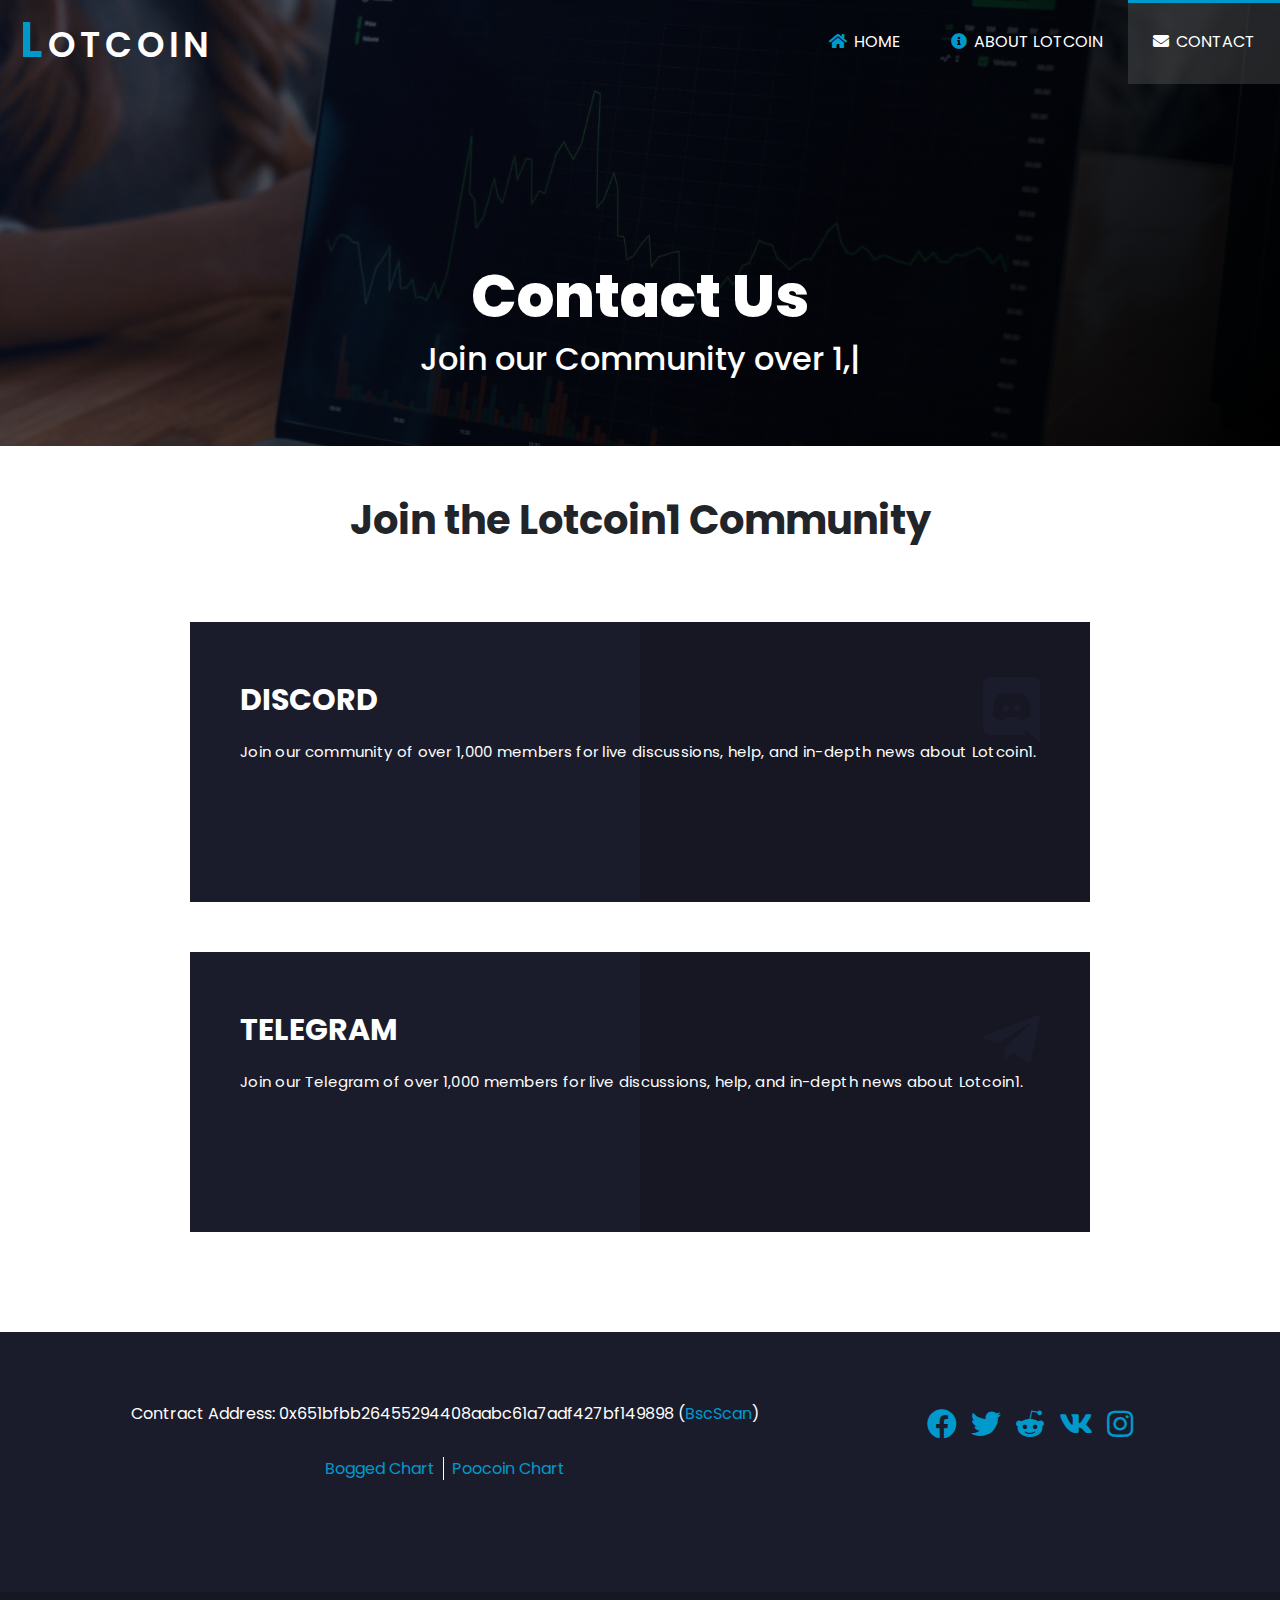
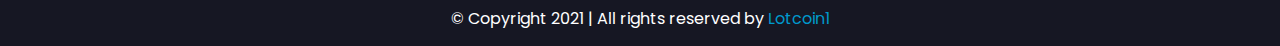
<file: contact.html>
<!DOCTYPE html>
<html lang="en">
  <head>
    <meta charset="UTF-8" />
    <meta http-equiv="X-UA-Compatible" content="IE=edge" />
    <meta name="viewport" content="width=device-width, initial-scale=1.0" />
    <link rel="shortcut icon" href="assets/image/fav.png" type="image/x-icon" />
    <title>Contact Us</title>
    <link rel="stylesheet" href="assets/css/fontawesome.min.css" />
    <link rel="stylesheet" href="assets/css/bootstrap.min.css" />
    <link rel="stylesheet" href="assets/css/main.css" />
    <link rel="stylesheet" href="assets/css/responsive.css" />
  </head>
  <body>
    <header>
      <div>
        <a class="logo" href="/"><span>L</span>otcoin</a>
      </div>
      <nav>
        <a href="/"><i class="fas fa-home"></i> HOME</a>
        <a href="about"><i class="fas fa-info-circle"></i> ABOUT LOTCOIN</a>
        <a class="active" href="contact"
          ><i class="fas fa-envelope"></i> CONTACT</a
        >
      </nav>
      <!-- For small device..... -->
      <div id="toggle"></div>
      <div id="sidebar">
        <div>
          <a href="/"><i class="fas fa-home"></i> HOME</a>
          <a href="about"><i class="fas fa-info-circle"></i> ABOUT LOTCOIN</a>
          <a class="active" href="contact"
            ><i class="fas fa-envelope"></i> CONTACT</a
          >
        </div>
      </div>
      <!-- For small device..... -->
    </header>
    <section class="main-hero">
      <h1>Contact Us</h1>
      <h2 class="main-hero-cu">
        Join our Community <span class="test"></span>
      </h2>
    </section>
    <section class="cu-content">
      <h2 class="cu-content-title">Join the Lotcoin1 Community</h2>
      <div class="social-wrapper">
        <h3>Discord</h3>
        <p>
          Join our community of over 1,000 members for live discussions, help,
          and in-depth news about Lotcoin1.
        </p>
        <a href="#">CLICK HERE</a>
        <i class="fab fa-discord"></i>
      </div>
      <div class="social-wrapper">
        <h3>Telegram</h3>
        <p>
          Join our Telegram of over 1,000 members for live discussions, help,
          and in-depth news about Lotcoin1.
        </p>
        <a href="#">CLICK HERE</a>
        <i class="fab fa-telegram-plane"></i>
      </div>
    </section>
    <footer>
      <div class="main-container">
        <div class="footer-content">
          <div class="footer-content-left">
            <p>
              Contract Address: 0x651bfbb26455294408aabc61a7adf427bf149898 (<a
                href="#"
                >BscScan</a
              >)
            </p>
            <p>
              <a class="ancore-right-border" href="#">Bogged Chart</a
              ><a href="#">Poocoin Chart</a>
            </p>
          </div>
          <div>
            <div class="social-icons">
              <a href="#"><i class="fab fa-facebook"></i></a>
              <a href="#"><i class="fab fa-twitter"></i></a>
              <a href="#"><i class="fab fa-reddit-alien"></i></a>
              <a href="#"><i class="fab fa-vk"></i></a>
              <a href="#"><i class="fab fa-instagram"></i></a>
            </div>
          </div>
        </div>
      </div>
      <div class="footer-bottom">
        © Copyright 2021 | All rights reserved by
        <a href="#">Lotcoin1</a>
      </div>
    </footer>

    <script src="assets/js/typed.min.js"></script>
    <script src="https://code.jquery.com/jquery-2.2.4.min.js"></script>
    <script src="assets/js/bootstrap.min.js"></script>
    <script src="assets/js/app.js"></script>
    <script>
      var options = {
        strings: [
          " over 1,000 strong ",
          " to learn more about us ",
          " for free help ",
          " general chat ",
        ],
        typeSpeed: 70,
        backSpeed: 40,
        backDelay: 1500,
        loop: true,
      };
      var typed = new Typed(".test", options);
    </script>
    <script>
      $(window).load(function () {
        $(".pre-loader").fadeOut();
      });
    </script>
  </body>
</html>
</file>
<file: assets/css/main.css>
@import url("https://fonts.googleapis.com/css2?family=Poppins:wght@100;200;300;400;500;600;700;800&display=swap");

:root {
  --accentColor: #09c;
  --primaryColor: #1b1c2b;
  --secondaryColor: #161723;
  --bg-color: #2b2e33;
  --color-primary: #827ae0;
  --shadow-outer: -3px -3px 15px 1px rgba(255, 255, 255, 0.12),
    3px 3px 15px 1px rgba(0, 0, 0, 0.55);
  --shadow-inner: inset 3px 3px 8px 1px rgba(0, 0, 0, 0.5),
    inset -2px -2px 8px 1px rgba(255, 255, 255, 0.13);
}

* {
  margin: 0;
  padding: 0;
  box-sizing: border-box;
  font-family: "Poppins", sans-serif;
}
html {
  -ms-overflow-style: none;
  scrollbar-width: none;
  scroll-behavior: smooth;
}
body {
  overflow-x: hidden !important;
}
a {
  text-decoration: none;
  color: #222;
}
.main-container {
  max-width: 1200px;
  margin: 0 auto;
  padding: 0 15px;
}
.main-hero h1 {
  font-size: 60px;
  font-weight: 800;
}
.main-hero {
  background: linear-gradient(125deg, #1016357c, #000000),
    url(../image/hero.jpg);
  color: #fff;
  padding: 260px 0 60px;
  text-align: center;
  background-position: center;
  background-repeat: no-repeat;
  background-size: cover;
}

/* Hero section start */
.home-hero {
  background: linear-gradient(to right, #212e6844, #000000),
    url(../image/home-hero.jpg) left center no-repeat;
  background-size: cover;
  color: white;
  padding: 250px 0;
  text-align: center;
  position: relative;
  z-index: 1;
}
.home-hero h1 {
  font-size: 75px;
  font-weight: 700;
}
.home-hero h1 span {
  color: var(--accentColor);
  text-transform: uppercase;
}
.home-hero h2 {
  font-size: 65px;
  text-transform: uppercase;
}

.home-hero-bottom {
  background: linear-gradient(to bottom, rgba(0, 0, 0, 0), var(--primaryColor));
  height: 400px;
  width: 100%;
  position: absolute;
  bottom: 0;
  left: 0;
  right: 0;
  z-index: -1;
}

.home-hero-address {
  background-color: var(--primaryColor);
  padding: 40px 0;
  text-align: center;
  color: #fff;
}
.home-hero-address a {
  color: var(--accentColor);
}
/* Hero section end */

/* Listed on start */
.listed-on {
  text-align: center;
  padding: 100px 0 50px;
}
.listed-on-imgs {
  display: grid;
  width: 460px;
  margin: 0 auto;
  grid-template-columns: 1fr 1fr;
  grid-column-gap: 50px;
}
.listed-on-imgs img {
  width: 100%;
}
.listed-on h3 {
  padding-bottom: 20px;
  font-weight: 500;
}
.listed-on-imgs a {
  transition: 0.3s;
}
.listed-on-imgs a:hover {
  transform: scale(1.07);
}
.listed-on-imgs a:active {
  transform: scale(0.8);
}
/* Listed on end */

/* Counting start */
.shape-divider {
  margin-bottom: -4px;
}
.counting {
  padding: 50px 0;
  background-color: #161723;
  color: white;
}

.counting .main-container {
  display: grid;
  grid-template-columns: 1fr 1fr;
  text-align: center;
}
.counting .main-container img {
  width: 100px;
  transition: 0.7s;
}
.counter1.active img {
  animation: rotateimg 1s 1;
}
.counter2.active img {
  animation: rotateimg 1s 1;
}
@keyframes rotateimg {
  50% {
    transform: scale(1.6, 1.6) rotateY(180deg);
  }
  100% {
    transform: scale(1, 1) rotateY(360deg);
  }
}
.counting .main-container h3 {
  font-size: 75px;
  font-weight: 300;
  padding-top: 30px;
}
.counting .main-container h4 {
  font-weight: 400;
  font-size: 26px;
}
/* Counting end */

/* Home welcome start */
.home-welcome {
  text-align: center;
  padding: 120px 0;
  font-size: 40px;
  background: #f2f2f2;
}
.home-welcome h3 {
  font-weight: 500;
  color: #161723;
  font-size: 45px;
}
/* Home welcome end */

/*  ***********************************************
****************************** Home page css end ******************************
******************************************* */

/*  ***********************************************
****************************** About page css start ******************************
******************************************* */

/* Audit report start */
.audit-report {
  text-align: center;
  padding: 100px 0;
}
.audit-report h4 {
  margin-bottom: 20px;
}

.audit-btn {
  border-radius: 4px;
  background-color: var(--accentColor);
  border: none;
  color: white;
  text-align: center;
  font-size: 20px;
  padding: 15px 20px;
  width: 220px;
  font-weight: 600;
  transition: all 0.5s;
  cursor: pointer;
  box-shadow: 0 0 10px #ddd;
}

.audit-btn span {
  cursor: pointer;
  display: inline-block;
  position: relative;
  transition: 0.5s;
}

.audit-btn span:after {
  content: "\00bb";
  position: absolute;
  opacity: 0;
  top: 0;
  right: -20px;
  transition: 0.5s;
}

.audit-btn:hover span {
  padding-right: 25px;
}

.audit-btn:hover span:after {
  opacity: 1;
  right: 0;
}
/* Audit report end */

/* Accordion start */
.au-faq {
  background-color: #161723;
  padding: 100px 0;
  margin-bottom: 50px;
}
.au-faq h3 {
  color: white;
  text-align: center;
  padding-bottom: 50px;
}
.au-faq-accordion {
  display: grid;
  grid-template-columns: 1fr 1fr;
  grid-column-gap: 30px;
}
.accordion-item {
  margin-bottom: 20px;
}
.accordion-button {
  padding: 14px;
  font-weight: 500;
}
.accordion-button:focus,
.accordion-button:hover {
  border: none;
  outline: none;
  box-shadow: none;
}
.accordion-button:not(.collapsed) {
  color: inherit !important;
  background-color: #fff !important;
}
/* Accordion end  */

/* abt content start */
.first-abt-content,
.second-abt-content {
  padding: 150px 0;
}
.second-abt-content {
  background-color: var(--primaryColor);
  direction: rtl;
}
/* img */

.abt-img-box img {
  width: 100%;
  height: 100%;
  object-fit: cover;
}
.abt-img-box {
  max-width: 630px;
  height: 570px;
  border: 2px solid black;
  position: relative;
}
.abt-img-box::before {
  position: absolute;
  top: 10px;
  left: 10px;
  height: 100%;
  width: 100%;
  background-color: var(--primaryColor);
  content: "";
  z-index: -1;
}

/* text */
.abt-text-box {
  max-width: 600px;
  min-height: 400px;
  border: 2px solid black;
  padding: 70px 50px;
  position: relative;
  background-color: white;
  position: absolute;
  top: 60px;
  right: -80%;
  z-index: 10;
}
.abt-text-box h4 {
  padding-bottom: 15px;
  font-weight: 600;
  font-size: 27px;
}
.abt-text-box::before {
  content: "";
  position: absolute;
  top: 35px;
  left: -35px;
  height: 100%;
  width: 100%;
  background-color: #0087ff78;
  z-index: -1;
}
.abt-text-box::after {
  content: "";
  position: absolute;
  top: 0;
  left: 0;
  height: 100%;
  width: 100%;
  background-color: white;
  z-index: -1;
}
.second-abt-content .abt-text-box {
  left: -480px;
  right: auto;
}
/* abt content end */

/* Team begining start */
.team-begining {
  padding: 100px 0;
}
.team-begining h3 {
  text-align: center;
  font-size: 40px;
  padding-bottom: 20px;
}
.tb-content {
  display: grid;
  grid-template-columns: 1fr 1fr;
  grid-column-gap: 50px;
  line-height: 28px;
}
/* Team begining end */

/*  ***********************************************
****************************** About page css end ******************************
******************************************* */

/*  ***********************************************
****************************** Contact page css start ******************************
******************************************* */

/* Cantact content start */
.cu-content {
  padding: 50px 15px;
}
.cu-content-title {
  text-align: center;
  font-size: 40px;
  font-weight: 700;
  padding-bottom: 70px;
}
.social-wrapper {
  background: linear-gradient(
    90deg,
    var(--primaryColor) 50%,
    var(--secondaryColor) 50%
  );
  color: white;
  max-width: 900px;
  min-height: 280px;
  margin: 0 auto;
  padding: 60px 50px;
  position: relative;
  margin-bottom: 50px;
}
.social-wrapper h3 {
  font-size: 30px;
  padding-bottom: 15px;
  font-weight: 700;
  text-transform: uppercase;
}
.social-wrapper p {
  font-size: 15px;
  letter-spacing: 0.3px;
}
.social-wrapper p:first-child {
  padding-bottom: 50px;
}
.social-wrapper a {
  color: #fff;
  text-decoration: none;
  padding: 10px 20px;
  border: 1px solid #fff;
  font-size: 12px;
  position: absolute;
  left: 50px;
  bottom: 75px;
  transition: 0.5s;
  opacity: 0;
}
.social-wrapper .fa-discord,
.social-wrapper .fa-telegram-plane {
  position: absolute;
  top: 55px;
  right: 50px;
  font-size: 65px;
  color: var(--primaryColor);
  transition: 0.5s;
}

.social-wrapper a:hover {
  background-color: #fff;
  color: #333;
}

.social-wrapper:hover .fa-discord,
.social-wrapper:hover .fa-telegram-plane {
  top: 30px;
}
.social-wrapper:hover a {
  bottom: 50px;
  opacity: 1;
}
/* Cantact content end */

/*  ***********************************************
****************************** Contact page css end ******************************
******************************************* */

/* *******************************************************************************
*************************** HEADER AND FOOTER START ******************************
******************************************************************************* */
/* Header start */
#sidebar,
#toggle {
  display: none;
}
header {
  position: absolute;
  top: 0;
  right: 0;
  width: 100%;
  z-index: 100;
  display: flex;
  justify-content: space-between;
}
.logo {
  color: white;
  font-size: 35px;
  font-weight: 600;
  text-transform: uppercase;
  padding-left: 20px;
  line-height: 80px;
  letter-spacing: 5px;
  display: inline-block;
}
.logo span {
  color: var(--accentColor);
  transition: 0.4s;
  font-size: 50px;
  display: inline-block;
}
.logo:hover span {
  transform: rotate(360deg);
}

header nav a {
  color: white;
  display: inline-block;
  padding: 30px 25px;
  font-size: 16px;
  margin-left: -4px;
  transition: 0.4s;
  position: relative;
}
header nav a.active,
header nav a:hover {
  background: #6060605e;
  color: white;
}
header nav a i {
  color: var(--accentColor);
  padding-right: 3px;
  transition: 0.4s;
}
header nav a.active i,
header nav a:hover i {
  color: white;
}
header nav a::after {
  content: "";
  background: var(--accentColor);
  height: 3px;
  width: 0;
  position: absolute;
  top: 0;
  left: 50%;
  transform: translateX(-50%);
  transition: 0.4s;
}
header nav a.active::after,
header nav a:hover::after {
  width: 100%;
}
/* Header end */
/* Footer start */
footer {
  background-color: var(--primaryColor);
  color: white;
  position: relative;
}
.fa-arrow-circle-up {
  position: absolute;
  bottom: 50px;
  right: 0;
  transform: translate(-50%, -50%);
  font-size: 35px;
  color: var(--accentColor);
  animation: top 2s infinite;
}
@keyframes top {
  50% {
    transform: translate(-50%, -55%);
  }
  0%,
  100% {
    transform: translate(-50%, -45%);
  }
}
.footer-content {
  padding: 70px 0 80px;
  display: grid;
  grid-template-columns: 2fr 1fr;
}

.footer-content-left {
  text-align: center;
}
.footer-content-left p {
  font-size: 16px;
  padding-bottom: 15px;
}
.ancore-right-border {
  padding-right: 8px;
  border-right: 1px solid white;
  margin-right: 8px;
}
.social-icons a {
  padding: 5px;
  font-size: 30px;
}
.social-icons {
  text-align: center;
}

.footer-bottom {
  text-align: center;
  padding: 15px 0;
  background: var(--secondaryColor);
}
footer a {
  color: var(--accentColor);
  transition: 0.4s;
}
.social-icons a:hover {
  color: white;
}

@media (max-width: 750px) {
  .footer-content {
    display: block;
  }
}

/* Footer end */
/* *******************************************************************************
*************************** HEADER AND FOOTER END ******************************
******************************************************************************* */

/*  ***********************************************
****************************** pre loder ******************************
******************************************* */

.pre-loader {
  width: 100vw;
  height: 100vh;
  display: flex;
  align-items: center;
  justify-content: center;
  position: fixed;
  top: 0;
  left: 0;
  background: linear-gradient(45deg, #212e68, #000000);
  z-index: 99999;
}
.pre-loader .loader {
  position: relative;
  height: 120px;
  width: 120px;
  border-radius: 50%;
  border: 5px solid var(--color-primary);
  box-shadow: var(--shadow-outer);
  animation: loader 3s linear infinite;
}
.pre-loader .loader::after {
  content: "";
  position: absolute;
  top: -13px;
  left: 20px;
  width: 30px;
  height: 30px;
  border-radius: 50%;
  background-color: var(--color-primary);
  box-shadow: var(--shadow-outer);
}
.pre-loader .loader::before {
  content: "";
  position: absolute;
  top: -11px;
  left: 22px;
  width: 26px;
  height: 26px;
  border-radius: 50%;
  z-index: 4;
  background-color: transparent;
  box-shadow: var(--shadow-inner);
}
@keyframes loader {
  from {
    transform: rotate(0deg);
    filter: hue-rotate(0);
  }
  to {
    transform: rotate(360deg);
    filter: hue-rotate(360deg);
  }
}

/*  ***********************************************
****************************** pre loder ******************************
******************************************* */
</file>
<file: assets/css/responsive.css>
/* Home page......... */
@media (max-width: 850px) {
     .au-faq-accordion {
         display: block;
     }
 }
@media (max-width: 1000px) {
     .home-hero h1 {
          font-size: 40px;
          font-weight: 600;
      }
      .home-hero h2 {
          font-size: 40px;
      }
      .counting .main-container img {
          width: 70px;
      }
      .counting .main-container h3 {
          font-size: 58px;
          padding-top: 15px;
      }
      .footer-content {
          padding: 70px 0;
          display: block;
      }
 }
 @media (max-width: 680px) {
     .home-welcome h3 {
          font-size: 30px;
      }
      .home-hero {
        background: linear-gradient(to right, #212e6844, #000000),
            url(../image/home-hero.jpg) center center no-repeat;
    }
 }
 @media (max-width: 600px) {
     .home-hero-address {
          padding: 40px 15px;
          font-size: 14px;
      }
      .listed-on-imgs {
          width: 80%;
      }
      .counting .main-container {
          display: block;
      }
      .counter1 {
          padding-bottom: 50px;
      }
      .footer-content-left p,   .footer-bottom {
        font-size: 14px;
    }
 }
 @media (max-width: 480px) {
     .home-hero h1 {
          font-size: 30px;
          font-weight: 600;
      }
      .home-hero h2 {
          font-size: 30px;
      }
      .listed-on h3 {
          font-size: 16px;
      }
      .counting .main-container h3 {
          font-size: 35px;
      }
      .counting .main-container h4 {
          font-size: 20px;
      }
      .home-welcome h3 {
          font-size: 25px;
      }
      .home-welcome {
          padding: 80px 0;
      }
      footer {
           font-size: 14px;
      }
 }

 /* About page.............. */

 @media (max-width: 1200px) {
     .first-abt-content, .second-abt-content {
          padding: 70px 0;
      }
      .abt-img-box {
          max-width: 510px;
      }
 }
 @media (max-width: 1050px) {
     .first-abt-content, .second-abt-content {
          padding: 70px 0;
      }
      .abt-img-box {
          max-width: 510px;
      }
      .abt-text-box {
          max-width: 480px;
          top: 30px;
      }
      .second-abt-content .abt-text-box {
          left: -360px;
      }
      .abt-img-box {
          max-width: 480px;
          height: 480px;
      }
      .abt-text-box {
          max-width: 420px;
          min-height: 420px;
      }
      .abt-text-box {
          max-width: 420px;
          min-height: 360px;
          font-size: 14px;
          padding: 35px;
      }
 }
 @media (max-width: 900px) {
     .abt-img-box {
          max-width: 80%;
          height: 480px;
          margin: 0 auto;
      }
      .abt-text-box {
          max-width: 420px;
          min-height: 360px;
          font-size: 14px;
          padding: 35px;
          left: 0%;
          top: 50%;
      }
      .first-abt-content, .second-abt-content {
          padding: 70px 0 200px;
      }
      .second-abt-content .abt-text-box {
          left: 0px;
      }
      .second-abt-content {
          background-color: #161723;
          direction: ltr;
      }
      .main-hero h1 {
          font-size: 40px;
          font-weight: 600;
      }
      .au-faq h3 {
          padding-bottom: 30px;
          font-size: 20px;
      }
 }
 @media (max-width: 770px) {
     .tb-content {
          display: block;
          padding: 0 20px;
      }
 }
 @media (max-width: 580px) {
     .abt-text-box {
          max-width: 100%;
          padding: 20px;
          border: none;
          box-shadow: 0 1px 1px black;
          min-height: 250px;
      }
      .team-begining h3 {
          font-size: 30px;
      }
      .audit-btn {
          font-size: 16px;
          padding: 10px;
          width: 170px;
      }
      .au-faq h3 {
          padding-bottom: 20px;
          font-size: 17px;
      }
      .abt-img-box::before {
          display: none;
    }
    .abt-text-box::before {
        display: none;
    }
    .abt-img-box {
        max-width: 100%;
        border: none;
        box-shadow: 0 0 1px black;
    }
    .first-abt-content, .second-abt-content {
        padding: 40px 0 50px;
    }
 }
 @media (max-width: 470px) {
     .abt-text-box {
          max-width: 100%;
          padding: 20px;
      }
      .first-abt-content, .second-abt-content {
        padding: 30px 0 60px;
    }
 }
 @media (max-width: 400px) {
      .first-abt-content, .second-abt-content {
          padding: 30px 0 80px;
      }
      .audit-btn {
          font-size: 14px;
          padding: 10px;
          width: 140px;
      }
 }
 @media (max-width: 360px) {
      .first-abt-content, .second-abt-content {
          padding: 30px 0 120px;
      }
 }


 /* Contact page */
 @media (max-width: 950px) {
.fa-discord, .fa-telegram-plane {
        top: 30px;
    }
    .social-wrapper a {
        bottom: 50px;
        opacity: 1;
    }
}


 @media (max-width: 680px) {
     .main-hero-cu {
          font-size: 20px;
      }
      .cu-content-title {
          font-size: 25px;
      }
      .cu-content {
        padding: 50px 10px;
    }
}

 @media (max-width: 560px) {
     .social-wrapper h3 {
          font-size: 20px;
      }
      .social-wrapper p {
          font-size: 14px;
      }
}
 @media (max-width: 520px) {
     .main-hero-cu {
          font-size: 16px;
      }
}
 @media (max-width: 450px) {
     .cu-content-title {
          font-size: 18px;
          padding-bottom: 20px;
      }
      .social-wrapper {
          min-height: 340px;
          padding: 90px 50px;
      }
}
 @media (max-width: 400px) {

      .social-wrapper {
          min-height: 340px;
          padding: 130px 50px;
      }
}




/* HEader................... */
@media (max-width: 1000px) {
     header nav {
          display: none;
     }
     .logo {
          line-height: 86px;
     }
#toggle,
#sidebar {
     display: block;
}



#toggle {
     position: fixed;
     top: 20px;
     right: 20px;
     height: 50px;
     width: 50px;
     background: var(--accentColor);
     border-radius: 100%;
     display: grid;
     place-items: center;
     cursor: pointer;
     z-index: 1000;
}

#toggle::after {
     content: "";
     height: 3px;
     width: 26px;
     background: white;
     position: absolute;
     transform: translateY(-8px);
     transition: .3s;
     box-shadow: 0 8px white;
}

#toggle::before {
     content: "";
     height: 3px;
     width: 26px;
     background: white;
     position: absolute;
     transform: translateY(8px);
     transition: .3s;
}

#toggle.active::before {
     transform: translateY(0) rotate(45deg);
}

#toggle.active::after {
     transform: translateY(0) rotate(-45deg);
     box-shadow: 0 0 transparent;
}

#sidebar {
     width: 320px;
     height: 100vh;
     overflow-x: hidden;
     overflow-y: auto;
     position: fixed;
     top: 0;
     transition: .3s;
     right: -320px;
     background: var(--accentColor);
     z-index: 999;
     display: grid;
align-items: center;
}
#sidebar a {
     color: white;
     display: block;
     font-size: 25px;
     padding: 10px 40px;
 }
 #sidebar a:hover, #sidebar a.active {
     background-color: white;
     color: var(--accentColor);
 }

#sidebar.active {
     right: 0;
}

}

@media (max-width: 700px) {
    #sidebar {
        width: 100vw;
        right: -100vw;
   }
}
@media (max-width: 480px) {
     #sidebar a {
          color: white;
          display: block;
          font-size: 20px;
          padding: 10px 40px;
      }
}
@media (max-width: 320px) {
     #sidebar {
          width: 100vw;
     }
}
</file>
